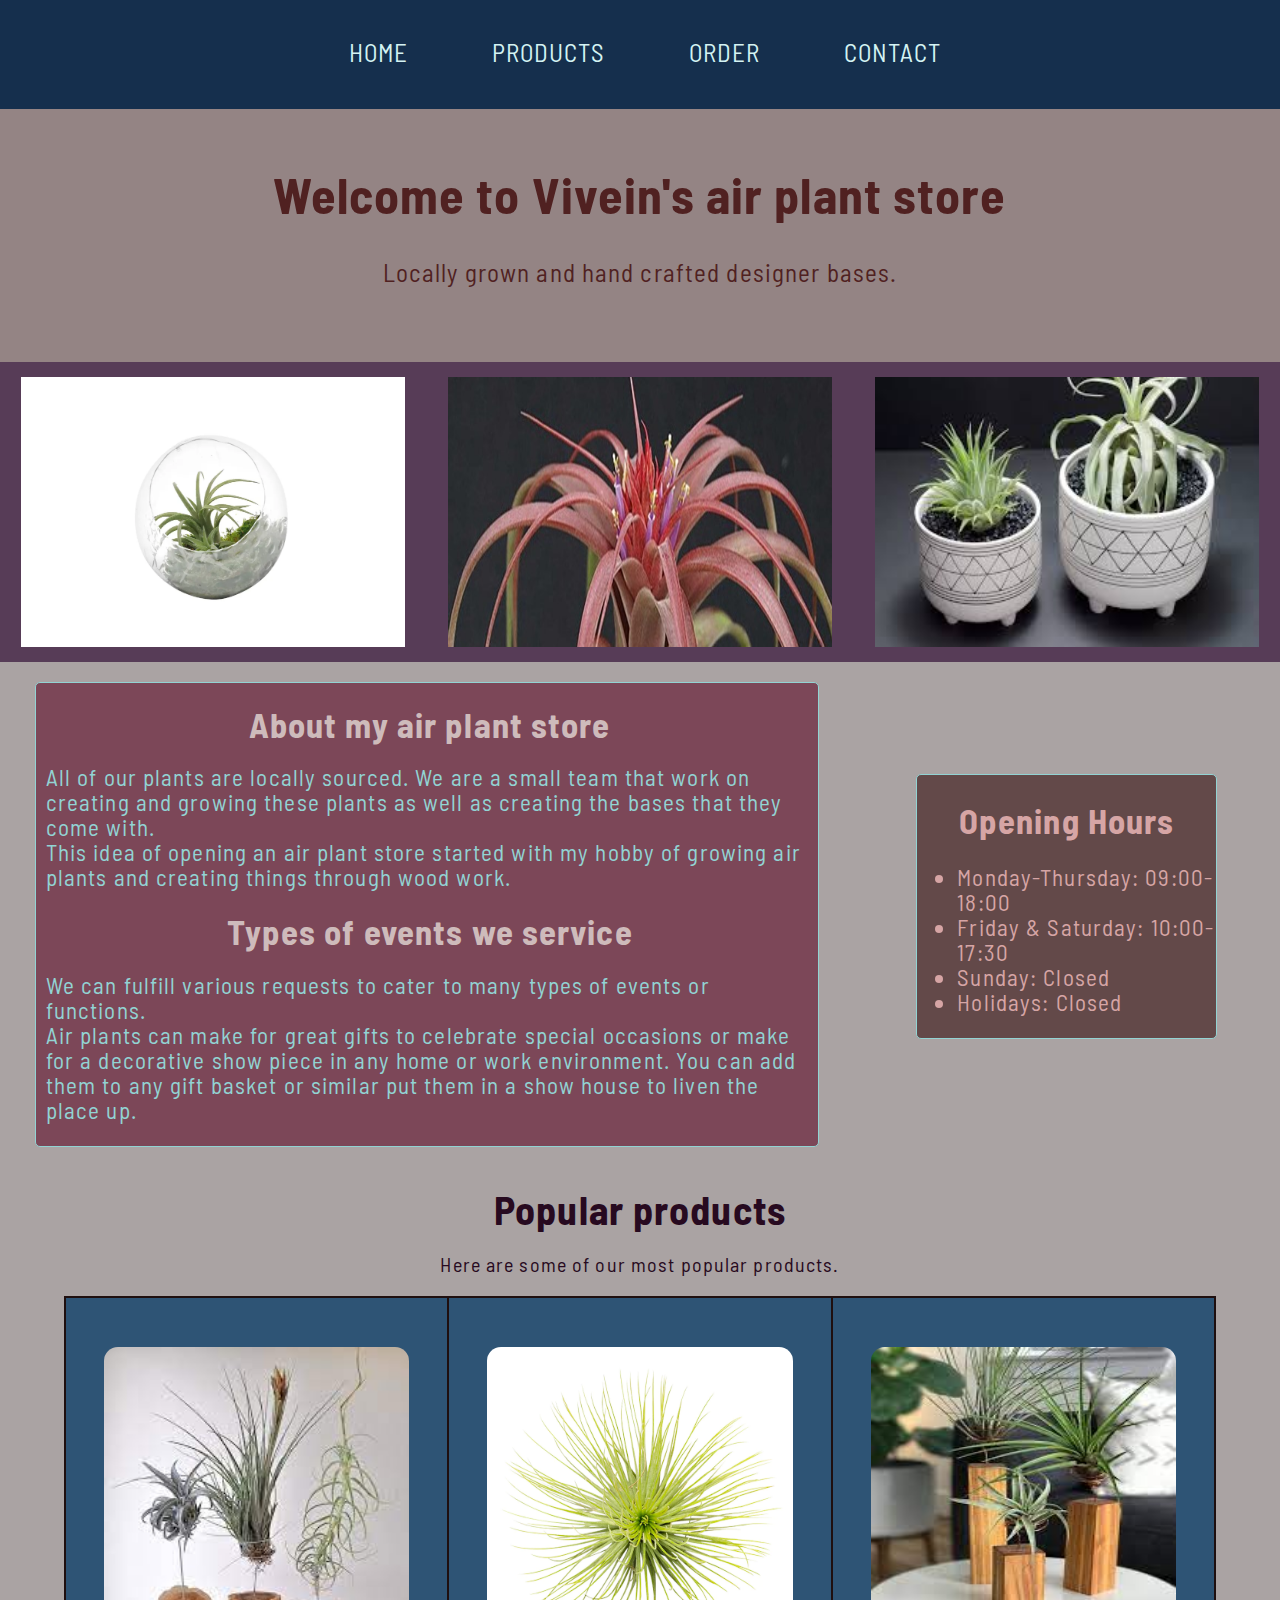
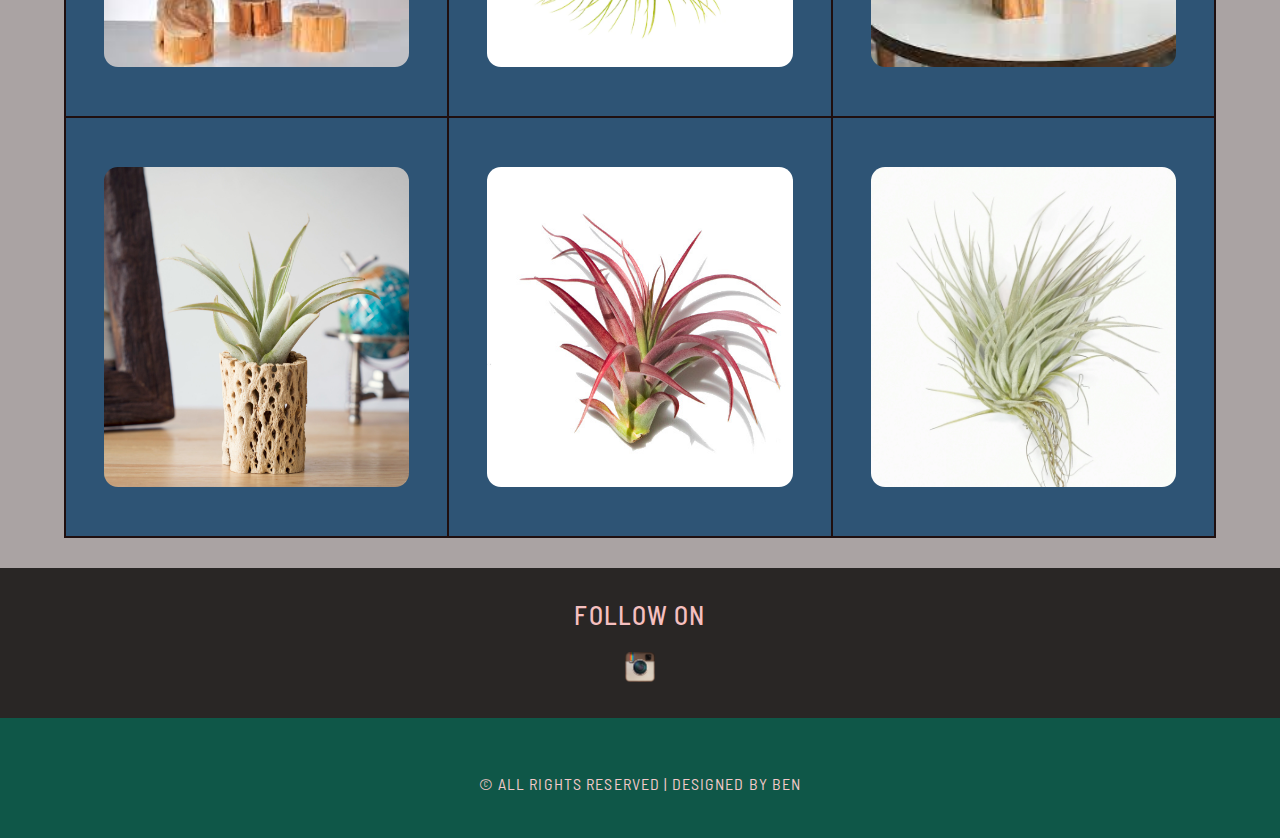
<file: index.html>
<!DOCTYPE html>
<html lang="en">
<head>
    <meta charset="UTF-8">
    <meta http-equiv="X-UA-Compatible" content="IE=edge">
    <meta name="viewport" content="width=device-width, initial-scale=1.0">
    <title>Air plant store</title>
    <link rel="stylesheet" href="style.css">
    <link rel="preconnect" href="https://fonts.googleapis.com">
    <link rel="preconnect" href="https://fonts.gstatic.com" crossorigin>
    <link href="https://fonts.googleapis.com/css2?family=Barlow+Semi+Condensed:wght@200;300;400;500;600;700;800;900&display=swap" rel="stylesheet">
    <!-- icon -->

</head>

<body>
    <div id="menu">
        <ul>
            <li><a href="#"><span></span>Home<span></span></a></li>
            <li><a href="products.html">products</a></li>
            <li><a href="order.html"><span></span>Order<span></span></a></li>
            <li><a href="contact.html">Contact</a></li>
        </ul>
    </div>
    <!-- <header class="home-header-container"> -->
        <div id="home-header">
            <h1>Welcome to Vivein's air plant store</h1>
            <p>Locally grown and hand crafted designer bases.</p>
        </div>
        <banner id="home-banner">
            <img src="./pics/banner home 1.webp">
            <img src="pics/home-banner2(1).jpg">
            <img src="pics/home-banner3.jpg">
        </banner>
    <!-- </header> -->
    <main>
        <div class="home-container">
            <section class="mainsec">

                <h2>About my air plant store</h2>
                <p>All of our plants are locally sourced. We are a 
                small team that work on creating and growing these plants 
                as well as creating the bases that they come with.<br> This idea 
                of opening an air plant store started with my hobby of growing air 
                plants and creating things through wood work. </p>
                <h2>Types of events we service</h2>
                <p>We can fulfill various requests to cater to many types of events
                or functions. <br>Air plants can make for great gifts to celebrate 
                special occasions or make for a decorative show piece in any home or 
                work environment. You can add them to any gift basket or similar
                put them in a show house to liven the place up.</p>
            </section>
            <div class="side-container">
                <div id="sidebar">
                    <h2>Opening Hours</h2>
                        <ul>
                            <li>Monday-Thursday: 09:00-18:00</li>
                            <li>Friday & Saturday: 10:00-17:30</li>
                            <li>Sunday: Closed</li>
                            <li>Holidays: Closed</li>
                        </ul>
                </div>
            </div>
        </div>    
        <section class="products-products2">
            <h2 id="home-products-h2">Popular products</h2>
            <p id="home-products-p">Here are some of our most popular products.</p>
                <div id="item-grid">
                    <div id="box">
                        <img src="pics/base-2.jpg">
                    </div>
                    <div id="box">
                        <img src="pics/plant 6.webp">
                    </div>
                    <div id="box">
                        <img src="pics/base-3.jpg">
                    </div>
                    <div id="box">
                        <img src="pics/base-6.jpg">
                    </div>
                    <div id="box">
                        <img src="pics/Air-Plant-1.jpg">
                    </div>
                    <div id="box">
                        <img src="pics/plant 3.webp">
                    </div>
                   
                </div>
                    
                
        </section>
    </main>

    <footer>
        <div id="media">
            <h2>Follow On</h2>
            <!-- <a href="#"><img src="pics//twitter.png" height="30"/></a> -->
            <!-- <a href="#"><img src="pics//facebook.png" height="30"/></a> -->
            <a href="#"><img src="pics//instagram.png" height="30"/></a>
            <!-- <a href="#"><p>whatsapp? img</p></a> -->
        </div>  
        <div id="copyright">
            <p>&copy; All Rights Reserved | Designed by Ben</p>
        </div>
    </footer>
</body>
</html>
</file>
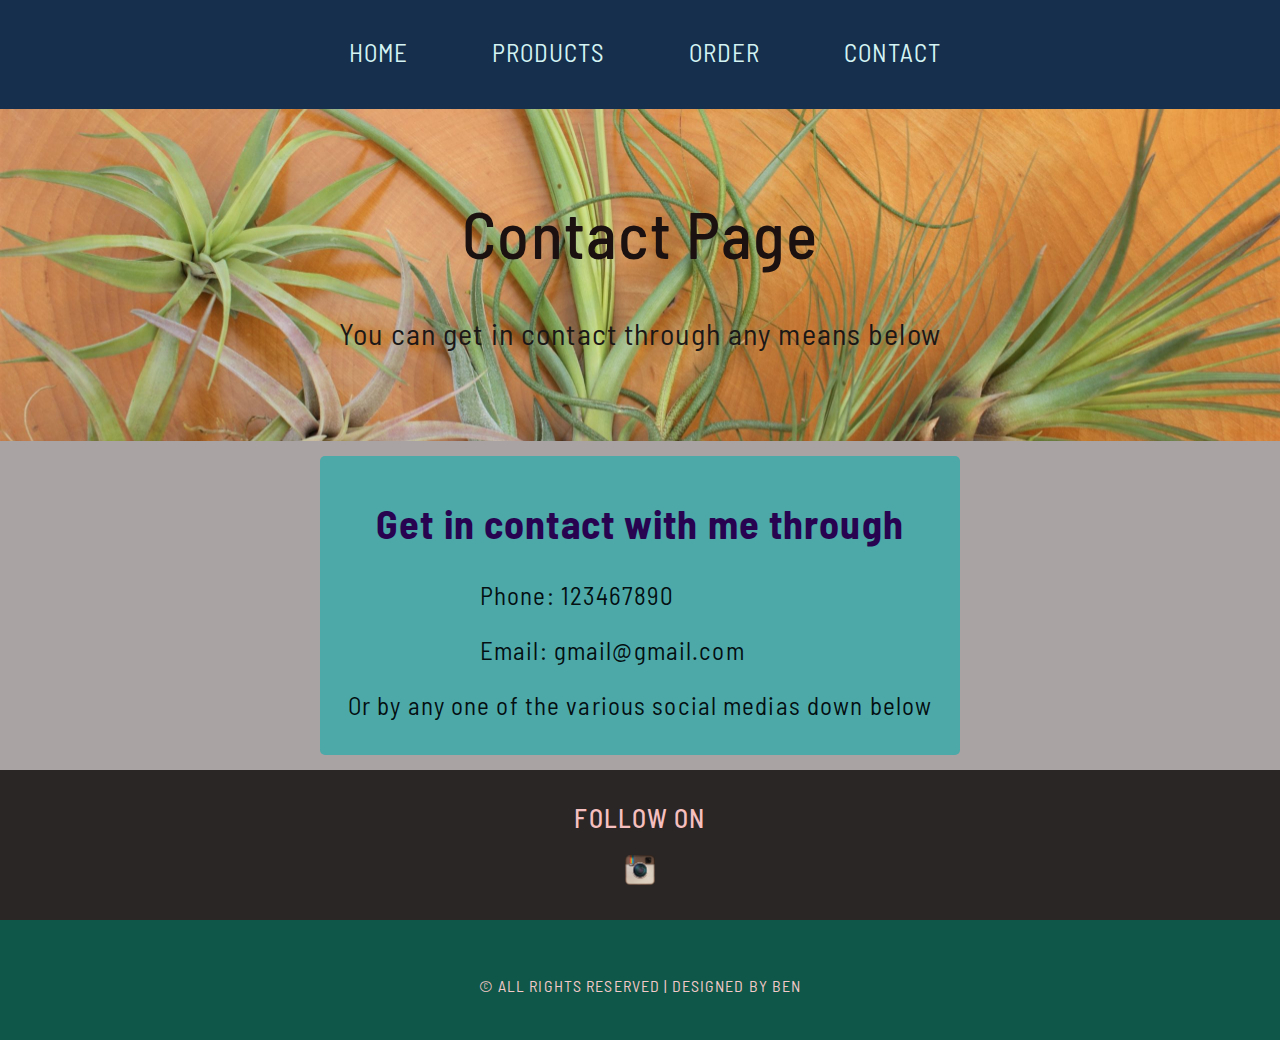
<file: contact.html>
<!DOCTYPE html>
<html lang="en">
<head>
    <meta charset="UTF-8">
    <meta http-equiv="X-UA-Compatible" content="IE=edge">
    <meta name="viewport" content="width=device-width, initial-scale=1.0">
    <title>Air plant shop</title>
    <link rel="stylesheet" href="style.css">
    <link rel="stylesheet" href="products-style.css">
    <link rel="preconnect" href="https://fonts.googleapis.com">
    <link rel="preconnect" href="https://fonts.gstatic.com" crossorigin>
    <link href="https://fonts.googleapis.com/css2?family=Barlow+Semi+Condensed:wght@200;300;400;500;600;700;800;900&display=swap" rel="stylesheet">
    <!-- icon -->

</head>

<body>
    <div id="menu">
        <ul>
            <li><a href="index.html"><span></span>Home<span></span></a></li>
            <li><a href="products.html">products</a></li>
            <li><a href="order.html"><span></span>Order<span></span></a></li>
            <li><a href="#">Contact</a></li>
        </ul>
    </div>
    <header id="contact-header">
        <h1>Contact Page</h1>
        <p>You can get in contact through any means below</p>
    </header>
    
    <main id="con-main">
        <section class="con-container">
            <div id="con-content">
                <h2>Get in contact with me through</h2>
                    <div id="small-container">
                        <p>Phone: 123467890</p>
                        <p>Email: gmail@gmail.com</p>
                    </div>
                        <p>Or by any one of the various social medias down below</p>
            </div>
        </section>


    </main>

    <footer id="footer">
        <div id="media">
            <h2>Follow On</h2>
            <!-- <a href="#"><img src="pics//twitter.png" height="30"/></a> -->
            <!-- <a href="#"><img src="pics//facebook.png" height="30"/></a> -->
            <a href="#"><img src="pics//instagram.png" height="30"/></a>
            <!-- <a href="#"><p>whatsapp? img</p></a> -->
        </div>  
        <div id="copyright">
            <p>&copy; All Rights Reserved | Designed by Ben</p>
        </div>
    </footer>
</body>
</html>
</file>
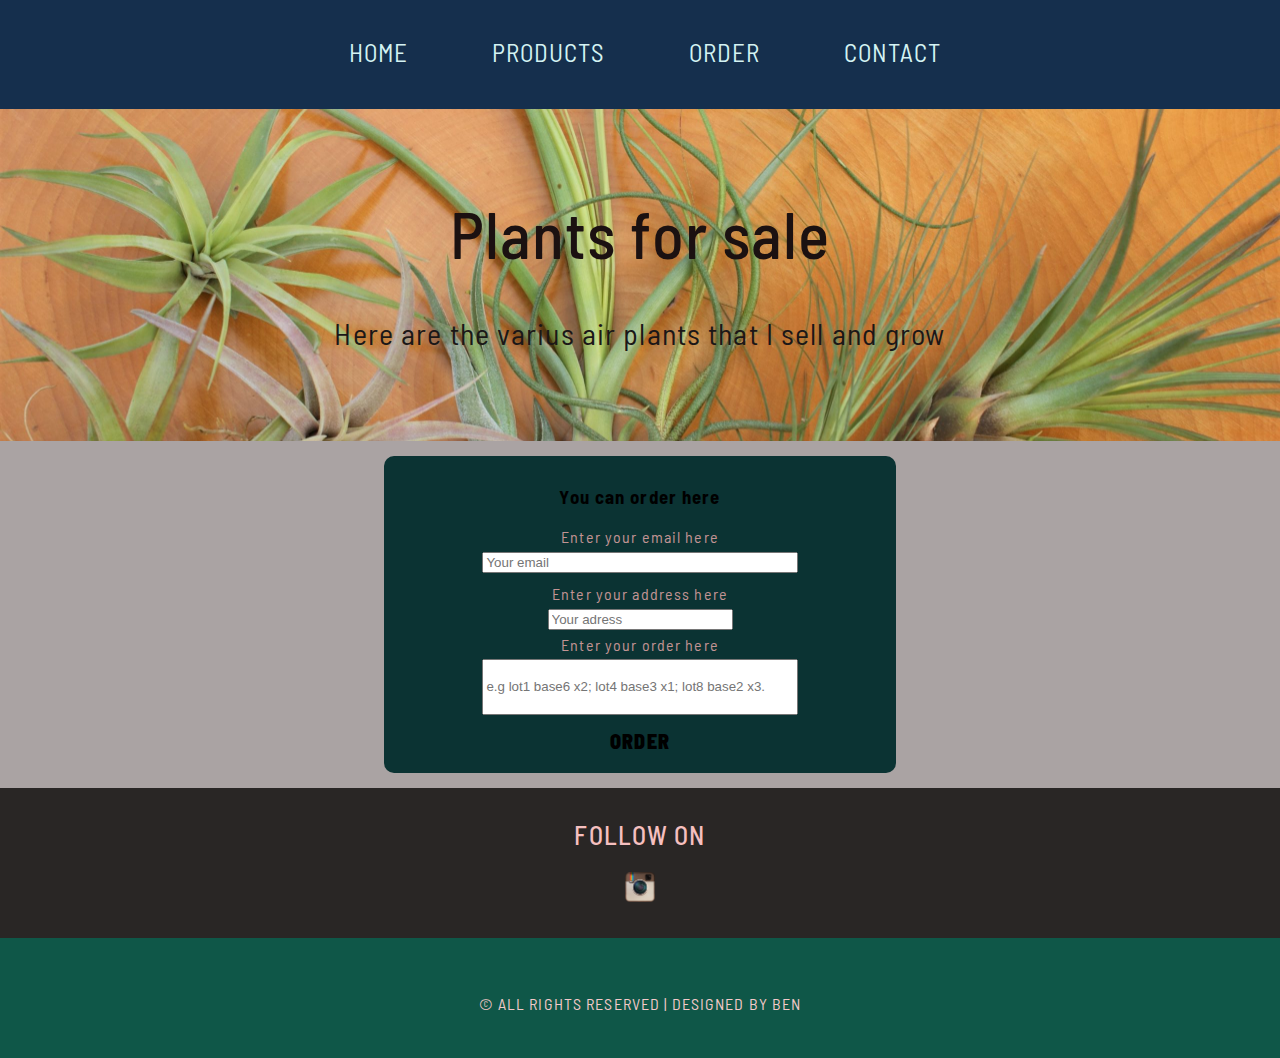
<file: order.html>
<!DOCTYPE html>
<html lang="en">
<head>
    <meta charset="UTF-8">
    <meta http-equiv="X-UA-Compatible" content="IE=edge">
    <meta name="viewport" content="width=device-width, initial-scale=1.0">
    <title>Air plant shop</title>
    <link rel="stylesheet" href="style.css">
    <link rel="stylesheet" href="products-style.css">
    <link rel="preconnect" href="https://fonts.googleapis.com">
    <link rel="preconnect" href="https://fonts.gstatic.com" crossorigin>
    <link href="https://fonts.googleapis.com/css2?family=Barlow+Semi+Condensed:wght@200;300;400;500;600;700;800;900&display=swap" rel="stylesheet">
    <!-- icon -->

</head>

<body>
    <div id="menu">
        <ul>
            <li><a href="index.html"><span></span>Home<span></span></a></li>
            <li><a href="products.html">products</a></li>
            <li><a href="#"><span></span>Order<span></span></a></li>
            <li><a href="contact.html">Contact</a></li>
        </ul>
    </div>
    <header id="contact-header">
        <h1>Plants for sale</h1>
        <p>Here are the varius air plants that I sell and grow</p>
    </header>
    
    <main id="order-main">
        <section class="order-container">
            <div id="order-content">
                <h3>You can order here</h3>
                <p>Enter your email here</p>
                <input type="text" placeholder="Your email" id="email"/> 
                <p>Enter your address here</p>
                <input type="text" placeholder="Your adress" id="name"/>
                <p>Enter your order here</p>
                <input type="text" placeholder="e.g lot1 base6 x2; lot4 base3 x1; lot8 base2 x3." id="descriptor"/><br>
                <a id="button" href="message-recieved.html">ORDER</a>
            </div>
        </section>


    </main>

    <footer id="footer">
        <div id="media">
            <h2>Follow On</h2>
            <!-- <a href="#"><img src="pics//twitter.png" height="30"/></a>
            <a href="#"><img src="pics//facebook.png" height="30"/></a> -->
            <a href="#"><img src="pics//instagram.png" height="30"/></a>
            <!-- <a href="#"><p>whatsapp? img</p></a> -->
        </div>  
        <div id="copyright">
            <p>&copy; All Rights Reserved | Designed by Ben</p>
        </div>
    </footer>
</body>
</html>
</file>
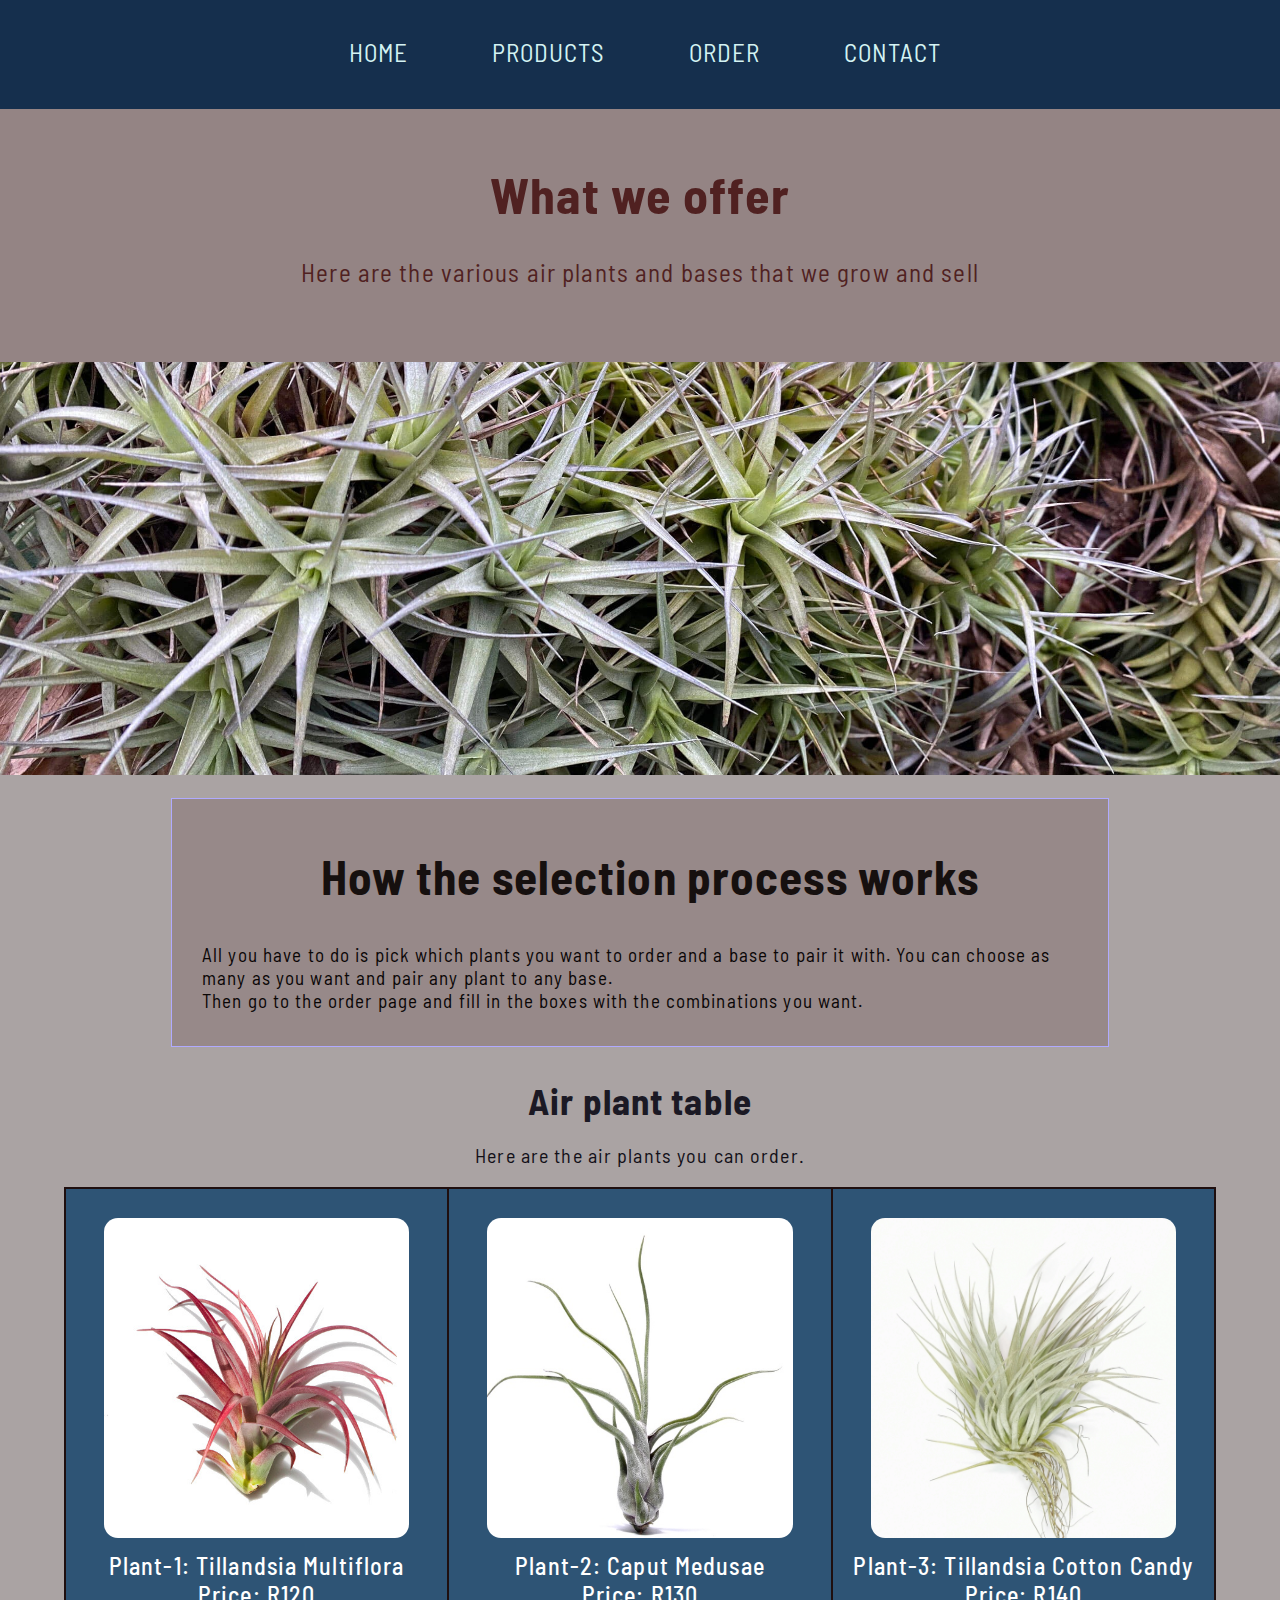
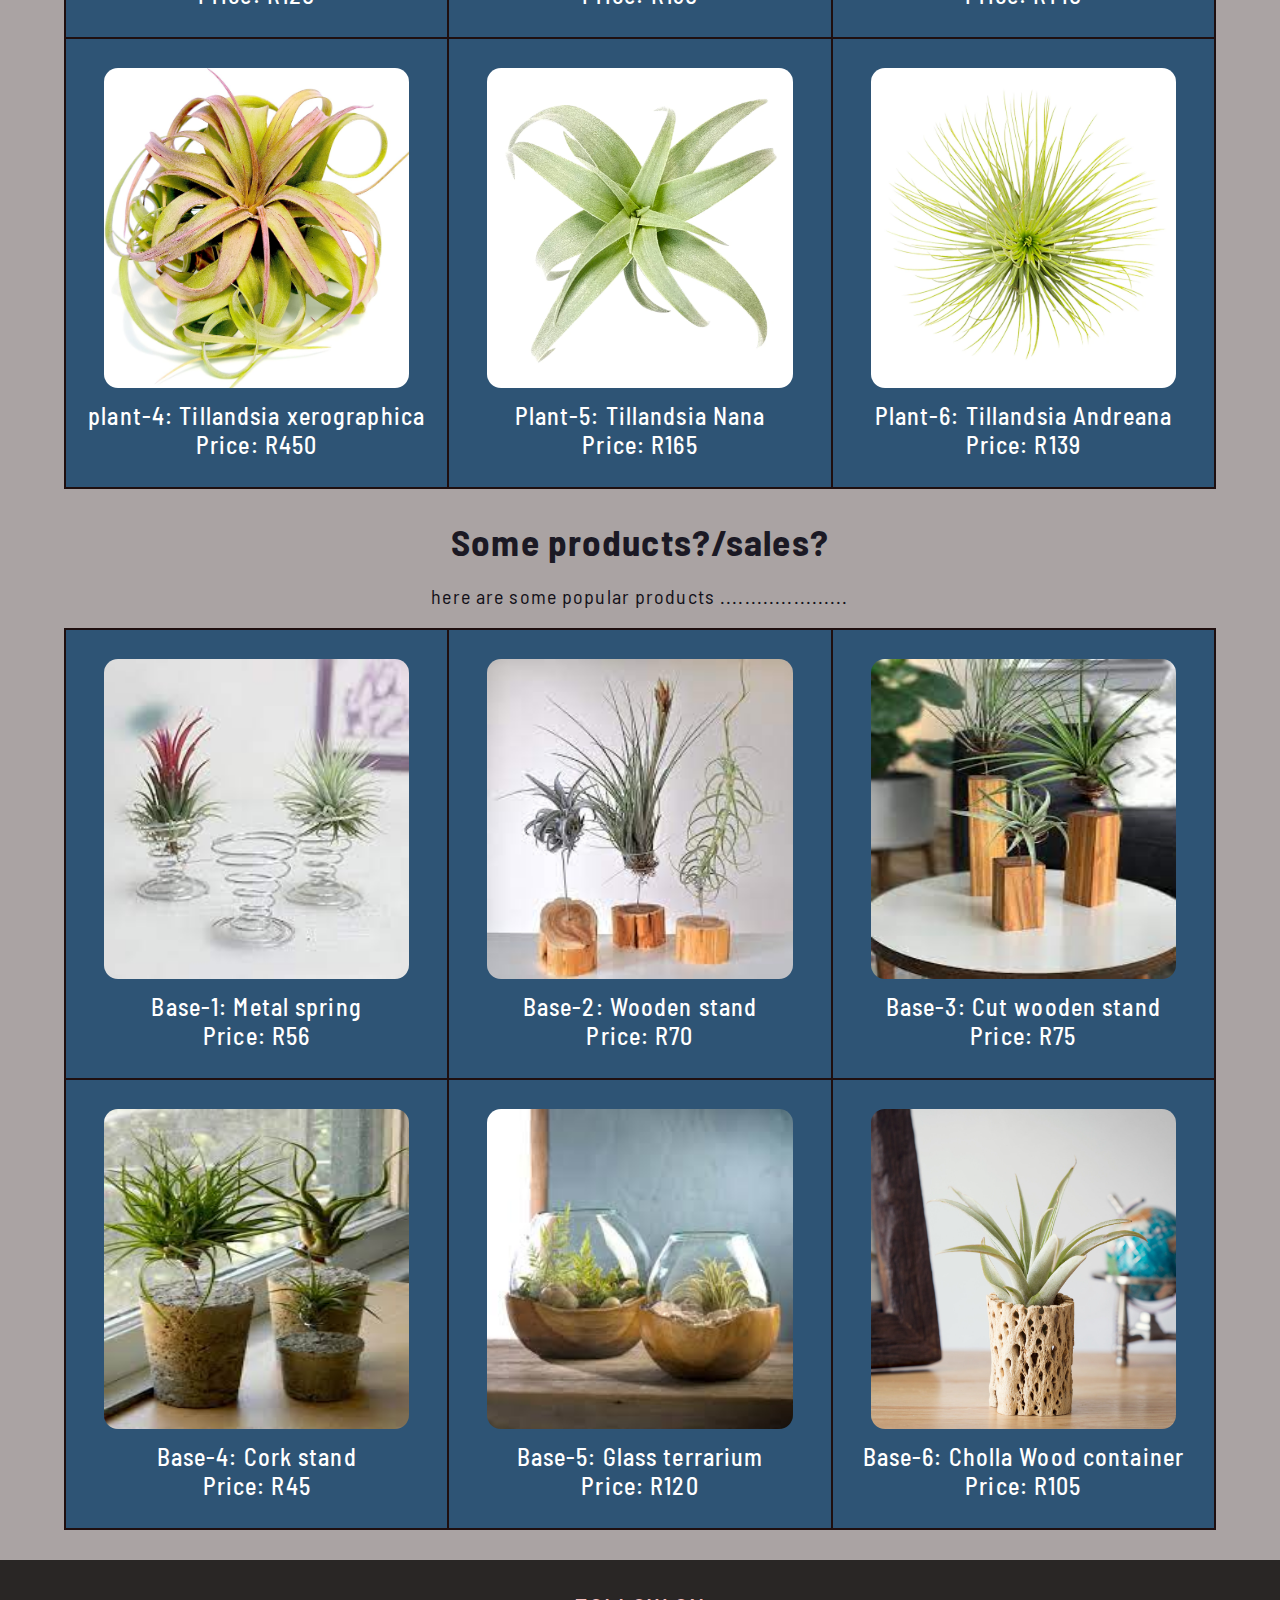
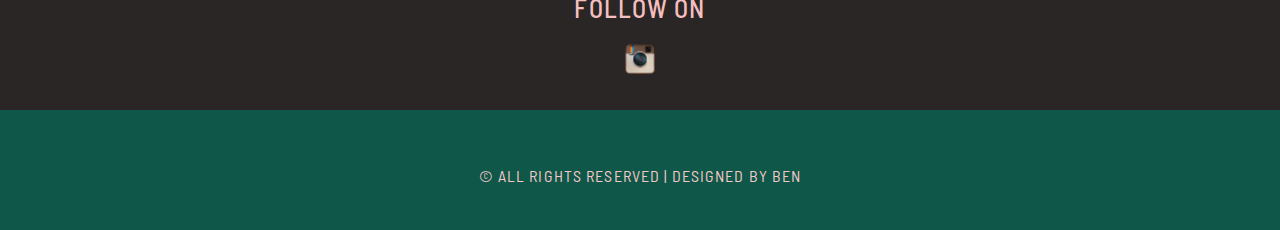
<file: products.html>
<!DOCTYPE html>
<html lang="en">
<head>
    <meta charset="UTF-8">
    <meta http-equiv="X-UA-Compatible" content="IE=edge">
    <meta name="viewport" content="width=device-width, initial-scale=1.0">
    <title>Air plant shop</title>
    <link rel="stylesheet" href="style.css">
    <link rel="stylesheet" href="products-style.css">
    <link rel="preconnect" href="https://fonts.googleapis.com">
    <link rel="preconnect" href="https://fonts.gstatic.com" crossorigin>
    <link href="https://fonts.googleapis.com/css2?family=Barlow+Semi+Condensed:wght@200;300;400;500;600;700;800;900&display=swap" rel="stylesheet">
    <!-- icon -->

</head>

<body>
    <div id="menu">
        <ul>
            <li><a href="index.html"><span></span>Home<span></span></a></li>
            <li><a href="#">products</a></li>
            <li><a href="order.html"><span></span>Order<span></span></a></li>
            <li><a href="contact.html">Contact</a></li>
        </ul>
    </div>
        <div id="pro-home-container">
            <div id="home-header">
                <h1>What we offer</h1>
                <p>Here are the various air plants and bases that we grow and sell</p>
            </div>
            <div id="product-banner">
                <img src="./pics/banner-products.jpg"/>
            </div>
    </div>
    <main>
        <section class="pro-container">
            <div id="pro-mainsec">
                <h2>How the selection process works</h2>
                <p>All you have to do is pick which plants you want to order and a base to 
                pair it with. You can choose as many as you want and pair any plant to any
                base.<br>Then go to the order page and fill in the boxes with the combinations 
                you want. </p>
                
            </div>            
        </section>
        
        <section id="products-products">
            <h2 id="pro-h2">Air plant table</h2>
            <p id="pro-p">Here are the air plants you can order.</p>
                <div id="item-grid">
                    <div id="box">
                        <img src="pics/Air-Plant-1.jpg">
                        <p>Plant-1: Tillandsia Multiflora<br>Price: R120</p>
                    </div>
                    <div id="box">
                        <img src="pics/Air-Plant-2.jpg">
                        <p>Plant-2: Caput Medusae<br>Price: R130</p>
                    </div>
                    <div id="box">
                        <img src="./pics/plant 3.webp">
                        <p>Plant-3: Tillandsia Cotton Candy<br>Price: R140</p>
                    </div>
                    <div id="box">
                        <img src="pics/Air-Plant-4.jpg">
                        <p>plant-4: Tillandsia xerographica<br>Price: R450</p>
                    </div>
                    <div id="box">
                        <img src="./pics/plant 5.webp">
                        <p>Plant-5: Tillandsia Nana<br>Price: R165</p>
                    </div>
                    <div id="box">
                        <img src="./pics/plant 6.webp">
                        <p>Plant-6: Tillandsia Andreana<br>Price: R139</p>
                    </div>
                   
                </div>        
        </section>

        <section class="products-products2">
            <h2 id="pro-h2">Some products?/sales?</h2>
            <p id="pro-p">here are some popular products .....................</p>
                <div id="item-grid">
                    <div id="box">
                        <img src="pics/base-1.jpg">
                        <p>Base-1: Metal spring<br>Price: R56</p>
                    </div>
                    <div id="box">
                        <img src="pics/base-2.jpg">
                        <p>Base-2: Wooden stand<br>Price: R70</p>
                    </div>
                    <div id="box">
                        <img src="pics/base-3.jpg">
                        <p>Base-3: Cut wooden stand<br>Price: R75</p>
                    </div>
                    <div id="box">
                        <img src="pics/base-4.jpg">
                        <p>Base-4: Cork stand<br>Price: R45</p>
                    </div>
                    <div id="box">
                        <img src="pics/base-5.jpg">
                        <p>Base-5: Glass terrarium<br>Price: R120</p>
                    </div>
                    <div id="box">
                        <img src="pics/base-6.jpg">
                        <p>Base-6: Cholla Wood container<br>Price: R105</p>
                    </div>
                   
                </div>
                    
                
        </section>
    </main>

    <footer id="pro-footer">
        <div id="media">
            <h2>Follow On</h2>
            <!-- <a href="#"><img src="pics//twitter.png" height="30"/></a> -->
            <!-- <a href="#"><img src="pics//facebook.png" height="30"/></a> -->
            <a href="#"><img src="pics//instagram.png" height="30"/></a>
            <!-- <a href="#"><p>whatsapp? img</p></a> -->
        </div>  
        <div id="copyright">
            <p>&copy; All Rights Reserved | Designed by Ben</p>
        </div>
    </footer>
</body>
</html>
</file>
<file: style.css>
body{
    margin: 0;
    padding: 0;
    background-color: #aaa3a3;
    font-family: 'Barlow Semi Condensed', sans-serif;
    letter-spacing: .07em;
    /* width: 100%; */
}



/* =============== Menu ================ */

a{
    text-decoration: none;
    /* color: #fdfdfd; */
}

#menu{
    /* background: linear-gradient(#e6eaee, #5f3c3c); */
    background-color: #152f4d;
    height: 105px;  
    padding-top: 4px;
    position: fixed;
    overflow: auto;
    width:100%;
    z-index: 100;
    margin: 0 auto;
    /* min-width: 700px; */
    /* max-width: 1000px; */
    /* margin-top: 300px; */
}

#menu ul{
    margin: 0 ;
    padding: 0;
    list-style-type: none;
    text-align: center;
}

#menu li{
    display: inline-block;
    padding: 0px 20px;
    /* padding-top: 10px; */
}

span{
    padding: 0 5px;
   visibility: hidden; 
}

/* #home-menu{
    padding: 110px 50px;
} */

#menu a{
    letter-spacing: 1px;
    text-decoration: none;
    text-align: center;
    text-transform: uppercase;
    font-size: 25px;
    line-height: 90px;
    color: #d4f3f3;
    margin: 3px 0px;
    padding: 0px 15px;
    border: none;
    display: block;
}

#menu a:hover{
    border-radius: 30%;
    border: #757d85 solid 0.1px;
    background: linear-gradient(#0e0b3883, #838691);
}






/* =============== Top ================ */






#home-header{
    padding: 130px 0 50px 0 ;
    text-align: center;
    background-color: #948484;
    font-size: 25px;
    color: #502121;
    margin: 0;
    width: 100%;
}

/* #home-header p{
    
} */


@media all and (max-width: 600px) {

    #home-header{
        width: 100%;
        font-size: larger;
        background-color: #948484;
        margin: 0 auto;
    } 

}

/*
@media all and (max-width: 600px) {

    #home-header{
        width: 130%;
        font-size: larger;
        background-color: #fff;
        margin: 0 auto;
    } 

} */
/* ======== Banner ========= */

#home-banner{
    background-color: #573c57;
    width: 100%;
    height: 300px;
    display: flex;
    justify-content: space-around;
    margin: 0;
    text-align: center;
    max-width: 100%;
}

#home-banner img{
    /* display: inline; */
    max-width: 30%;
    min-width: 25%;
    height: 90%;
    margin: auto auto;
    /* max-height: 1000px; */
} 

@media all and (max-width: 300px) {

     #home-banner{
        
        width: 100%;
        height: 900px;
    }

    #home-banner img{
        /* padding: 1px; */
        border-radius: 10px;
        width: 100%;
        /* height: 50%; */
    }  

    
}

@media all and (max-width: 600px) {
    #home-banner{
        /* padding: 20px 0px; */
        width: 100%;
        height: 200px;
    }

    #home-banner img{
        padding: 1px;
        width: 30%;
        height: 50%;
    } 

}







/* =============== Main ================ */








main{
    display: inline-block;
}
/* ======== Section ========= */

.home-container{
    /* border:#000 solid 5px; */
    display: grid;
    grid-template: 1fr / 3fr 1.5fr;
    /* justify-items: center; */
    /* justify-content: center; */
    align-items: center;
    /* height: 700px; */
}


.mainsec,
.side-container{
    /* border:#000 solid 5px; */
    font-size: 23px;
    line-height: 25px;
}

.mainsec{
    width: 90%;
    border-radius: 5px;
    border: solid 1px #92d3d3;
    background-color: #7c4758;
    padding: 0px 4px 0px 10px;
    margin: 5px auto;
    margin-top: 20px;
    font-size: 23px;
    line-height: 25px;
}

@media all and (max-width: 300px) {

    

    .mainsec{
        width: 80%;
        color: #1f0f0f;
    }

    .mainsec h2{
        line-height: 32px;
    } 

   
    
}

.mainsec h2{
    text-align: center;
    /* margin: 0; */
    /* padding-left: 400px; */
    color: #cebbbb;
}

.mainsec p{
    color: #92d3d3;
    /* line-height: 14px; */
}




/* =============== Sidebar ================ */




.side-container{
    margin-top: 0px;
    /* margin-right: 50px; */
    /* clear: left; */
}

#sidebar{
    width: 70%;
    margin: 10px auto;
    border-radius: 5px;
    border: solid 1px #92d3d3;
    background-color: #634949;
    padding: 0px 0px;
    height: 90%;
}

#sidebar h2{
    line-height: 33px;
    color: #d6a5a5;
    text-align: center;
}

#sidebar li{
    color: #d6a5a5;
}






@media all and (max-width: 800px) {
    .home-container{
        font-size: 20px;
        /* grid-template: 2fr / 1fr; */
        display: block;
    }
    
    #sidebar{
        width: 70%;
        max-width: 50%;
        /* margin-left: 5/0px; */
        margin: 0px auto;
    }
    
    #sidebar h2{
        /* line-height: 20px; */
    }
}

@media all and (max-width: 300px) {
    
    #sidebar{
        width: 90%;
        padding: 1px;
        margin: 1px;
    }

   
    
}

@media all and (max-width: 500px) {
    .home-container{
        font-size: 20px;

        display: block;
    }

    #sidebar{
        width: 80%;
        max-width: 60%;
        /* justify-content: center; */
        /* justify-items: center; */
        margin: 0 auto;
    }

}






/* =============== Home Products ================ */




.products-products2{
    text-align: center;
    margin: 30px auto;
    width: 90%;
}

#item-grid {
    border: 1px #1f0f0f solid;
    display: grid;
    grid-template: repeat(2, 1fr) / repeat(3, 1fr);
}

#box{
    border: solid 1px #1f0f0f;
    /* line-height: 5px; */
    height: 400px;
    background-color: #2e5475;
    text-align: center;
    padding-top: 18px;
}

#item-grid img{
    width: 80%;
    height: 80%;
    margin-top: 30px;
    padding: 1px 1px 1px 1px;
    /* background-color: beige; */
    color: black;
    border-radius: 15px;
    /* border: 1px dodgerblue solid; */
}

#item-grid img:hover{
    transition:  0.5s ease-in;
    transform: scale(1.2);
    box-shadow: 3px 3px 3px #1e1b1a;
}

#home-products-h2{
    text-align: center;
    /* margin: 0; */
    font-size: 40px;
    margin-bottom: -1px;
    padding: 0px 0px 0px 0px;
    color: #270a20;
}

#home-products-p{
    text-align: center;
    padding: 0px 0px;
    color: #270a20;
    font-size: 20px;
}


@media all and (max-width: 500px) {

    .products-products2{
        margin: 10px auto;
        width: 90%;
    }
} 

@media all and (max-width: 500px) {

    #item-grid img{
        width: 90%;
        height: 70%;
    }
    
    #box{
        border: solid 1px #1f0f0f;
        height: 250px;
        background-color: #2e5475;
        text-align: center;
        padding-top: 18px;
    }

    #item-grid img:hover{
        transition:  0.5s ease-in;
        transform: scale(1.8);
        box-shadow: 3px 3px 3px #1e1b1a;
    }
}

@media all and (max-width: 700px) {

    #box{
        border: solid 1px #1f0f0f;
        /* line-height: 5px; */
        height: 200px;
        background-color: #2e5475;
        text-align: center;
        padding-top: 18px;
    }

    #item-grid img{
        width: 70%;
        height: 60%;
    }

    #item-grid img:hover{
        transition:  0.5s ease-in;
        transform: scale(2.2);
        box-shadow: 3px 3px 3px #1e1b1a;
    }
}




/* =============== Footer ================ */

footer{
    text-align: center;
    width: 100%;
}

#media h2{
    font-size: 26px;
    font-weight: 500;
    text-transform: uppercase;
    color: #f5bfbf;
}

#media{
    height: 140px;
    background-color: #292625;
    padding-top: 10px;
    padding-left: 0px;
}

/* ======== Copyright ========= */

 #copyright{
    
    height: 80px;
    text-align:center;
    background-color: #0f5748;
    padding-top: 40px;
    
    
} 

#copyright p{ 
    font-size: 16px;
    letter-spacing: 0,1em;
    text-transform: uppercase;
    color: #f3c9c9;
} 



/* ===============  ================ */

/* ========  ========= */























/* ===============  ================ */
/* ========  ========= */
</file>
<file: products-style.css>
/* =============== Products Page ================ */






#product-banner{
    width: 100%;
} 

#product-banner img{
    width: 100%;
} 

@media all and (max-width: 500px) {

    #product-banner{
        /* width: 100px; */
    } 
    
    #product-banner img{
        width: 100%;
        height: 200px;
    } 
}

@media all and (max-width: 300px) {


    #home-header{
        width: 100%;
    }

    #product-banner{
        width: 100%;
    } 
    
    #product-banner img{
        width: 100%;
        height: 200px;
    } 
}

/* =============== Products Page ================ */

/* ======== Products Display ========= */



.pro-container{
   
    width: 100%;
    min-width: 70%;
    margin: 20px auto;
    /* border: solid 1px black; */
}

#pro-mainsec{
    border: solid 1px #b0aaff;
    
    margin: 3px auto;
    background-color: #978989;
    z-index: 10;
    padding: 10px 10px 15px 30px;
    width: 70%;
}


@media all and (max-width: 500px) {

    .pro-container{
        /* width: 60%; */
        /* max-width: 40%; */
        margin: 10px auto;
        float: left;
    } 

} 



#pro-mainsec h2{
    text-align: center;
    font-size: 47px;
    color: #16100f;
}

#pro-mainsec p{
    /* line-height: 10px; */
    color: #0a0606;
    font-size: 19px;
}

#pro-h2{
    font-size: 37px;
    color: #1b1924;
}

#pro-p{
    margin-top: -10px;
    font-size: 20px;
    color: #121018;
}

#products-products{
    text-align: center;
    margin: 10px auto;
    width: 90%;
    /* border: black solid 1px; */
}

.products-products2{
    text-align: center;
    margin: 20px auto;
    width: 90%;
    /* border: black solid 1px; */
    /* justify-content: center; */
    /* justify-content: center; */
    /* align-self: center; */
}

@media all and (max-width: 500px) {

    #products-products{
        width: 98%;
        /* float: left; */
        margin: 10px auto;
    } 

    .products-products2{
        /* text-align: center; */
        margin: 10px auto;
        width: 98%;
        /* float: left; */
    }
} 

@media all and (max-width: 300px) {

    #products-products{
        width: 98%;
        margin: 10px auto;
    } 

    .products-products2{
        margin: 10px auto;
        width: 98%;
    }

}




#item-grid {
    border: 1px #1f0f0f solid;
    display: grid;
    grid-template: repeat(2, 1fr) / repeat(3, 1fr);
}

/* Done */
#box{
    border: solid 1px #1f0f0f;
    /* line-height: 5px; */
    height: 400px;
    background-color: #2e5475;
    text-align: center;
    padding-top: 18px;
    padding-bottom: 30px;
}

#item-grid img{
    width: 80%;
    height: 80%;
    margin-top: 10px;
    padding: 1px 1px 1px 1px;
    /* background-color: beige; */
    color: black;
    border-radius: 15px;
    /* border: 1px dodgerblue solid; */
}

#item-grid p{
    color: #ffffff;
    font-weight: 500;
    font-size: 24px;
    margin-top: 9px;
    /* padding-top: -130px; */
}

#pro-footer{
    text-align: center;
    width: 100%;
    margin-top: 10px;
}

@media all and (max-width: 300px) {

    #pro-footer{
        text-align: center;
        width: 100%;
        margin-top: 10px;
    }

    #item-grid img{
        width: 90%;
        height: 100%;
        /* padding-top: 1px; */
        /* padding-bottom: 50px; */
    }
    
    #box{
        border: solid 1px #1f0f0f;
        /* line-height: 5px; */
        height: 250px;
        background-color: #2e5475;
        text-align: center;
        padding-top: 10px;
        padding-bottom: 10px;
    }
}

@media all and (max-width: 500px) {

    #pro-footer{
        text-align: center;
        width: 100%;
        margin-top: 10px;
    }

    #item-grid img{
        width: 90%;
        height: 70%;
    }
    
    #box{
        border: solid 1px #1f0f0f;
        /* line-height: 5px; */
        height: 250px;
        background-color: #2e5475;
        text-align: center;
        padding: 80px 10px;
    }
}

@media all and (max-width: 700px) {

    #box{
        border: solid 1px #1f0f0f;
        /* line-height: 5px; */
        height: 200px;
        background-color: #2e5475;
        text-align: center;
        padding-top: 18px;
    }

    #item-grid img{
        width: 70%;
        height: 60%;
    }    
}







/* =============== Contact page ================ */



/* fixxxxxxxxxxxxxxxxxxxxxxxxxxxxxxxxxxxxxxxxxxxxxxxxxxxxxxxxxxxxxxxxxxxxxxxxxxxxxxxxxxxxxxxxxxxxxxxxxxx */


#contact-header{
    background-image: url("./pics/banner-contact.jpg");
    padding: 150px 0 60px 0 ;
    text-align: center;
    background-color: #5f3c3c;
    background-repeat: no-repeat;
    background-size: cover;
    font-size: 25px;
    margin: 0;
}

#contact-header h1{
    color: #1b1111;
    font-size: 65px;
    font-weight: 500;
}

#contact-header p{
    color: #1b1717;
    font-size: 30px;
    font-weight: 400;
}

@media all and (max-width: 600px) {

    #contact-header{
        /* background-color: #070e16; */
        font-size: larger;
    } 

}




/* ======== Main ========= */
 
#con-main{
    width: 100%;
    /* text-align: center; */
        /* display: ; */
} 

/* ======== Main content ========= */

.con-container{
    width: 50%;
    margin: 5px auto;
    padding: 10px;
    /* padding: 100px; */
    /* background-color: #14b6df; */
    
    text-align: center;
}

#con-content{
    padding: 10px 0px 10px 0px;
    border-radius: 5px;
    background-color: #4da8a8;
    /* text-align: center; */
    /* width: 100%; */
    /* height: 200px; */
}

#con-content h2{
    font-size: 40px;
    color: #270350;
    /* border: solid white 1px; */
}

#small-container{
    margin: 0 auto;
    width: 50%;
    text-align: left;
    /* background-color: #225555; */
    /* border: #400247 solid 4px; */
}

#con-content p{
    font-size: 25px;
    color: #020c0efb;
    /* border: #caa6ce solid 1px; */
}

@media all and (max-width: 800px) {

    .con-container{
        width: 80%;
    } 

    #small-container{
        margin: 0 auto;
        width: 100%;
        margin-left: 20px;
        text-align: left;
        /* background-color: #225555; */
        /* border: #400247 solid 4px; */
    }

}



/* =============== Order page ================ */

/* ======== Main content ========= */

/* ======== Main ========= */

#order-main{
    width: 100%;
}

#order-header{
    background-image: url("./pics/banner-order.jpg");
    /* opacity: .5; */
    padding: 150px 0 60px 0 ;
    text-align: center;
    background-color: #5f3c3c;
    background-repeat: no-repeat;
    background-size: cover;
    font-size: 25px;
    color: #000000;
    margin: 0;
}

#order-header h1{
    color: #202020;
    font-size: 65px;
    font-weight: 600;
}

#order-header p{
    color: #330404;
    font-size: 30px;
    font-weight: 400;
}

.order-container{
    text-align: center;
    width: 40%;
    margin: 5px auto;
    padding: 10px;
    /* padding: 100px; */
    /* background-color: #14b6df; */
    
}

#order-content{
    padding: 10px 0px 20px 0px;
    border-radius: 10px;
    background-color: #0b3333;
    /* text-align: center; */
    /* width: 100%; */
    /* height: 200px; */
}

#order-content p{
    /* border: solid; */
    color: #c29494;
    margin: 5px auto;
    /* float: left; */
}

#address{
    /* padding-bottom: 1px; */
    width: 60%;
    margin-bottom: 6px;
}

#email{
    margin-bottom: 6px;
    width: 60%;
}

#descriptor{
    margin-bottom: 14px;
    width: 60%;
    height: 50px;
}

#button{
    color: #000000;
    font-size: 20px;
    font-weight: 1000;
    /* margin-bottom: 50px; */
}


@media all and (max-width: 700px) {
    .order-container{
        width: 70%;
    }

    #order-header p{
        font-size: 25px;
        font-weight: 300;
    }
    
    #order-header h1{
        font-size: 49px;
        font-weight: 600;
    }
}


@media all and (max-width: 800px) {
    .order-container{
        width: 70%;
    }
}
</file>
